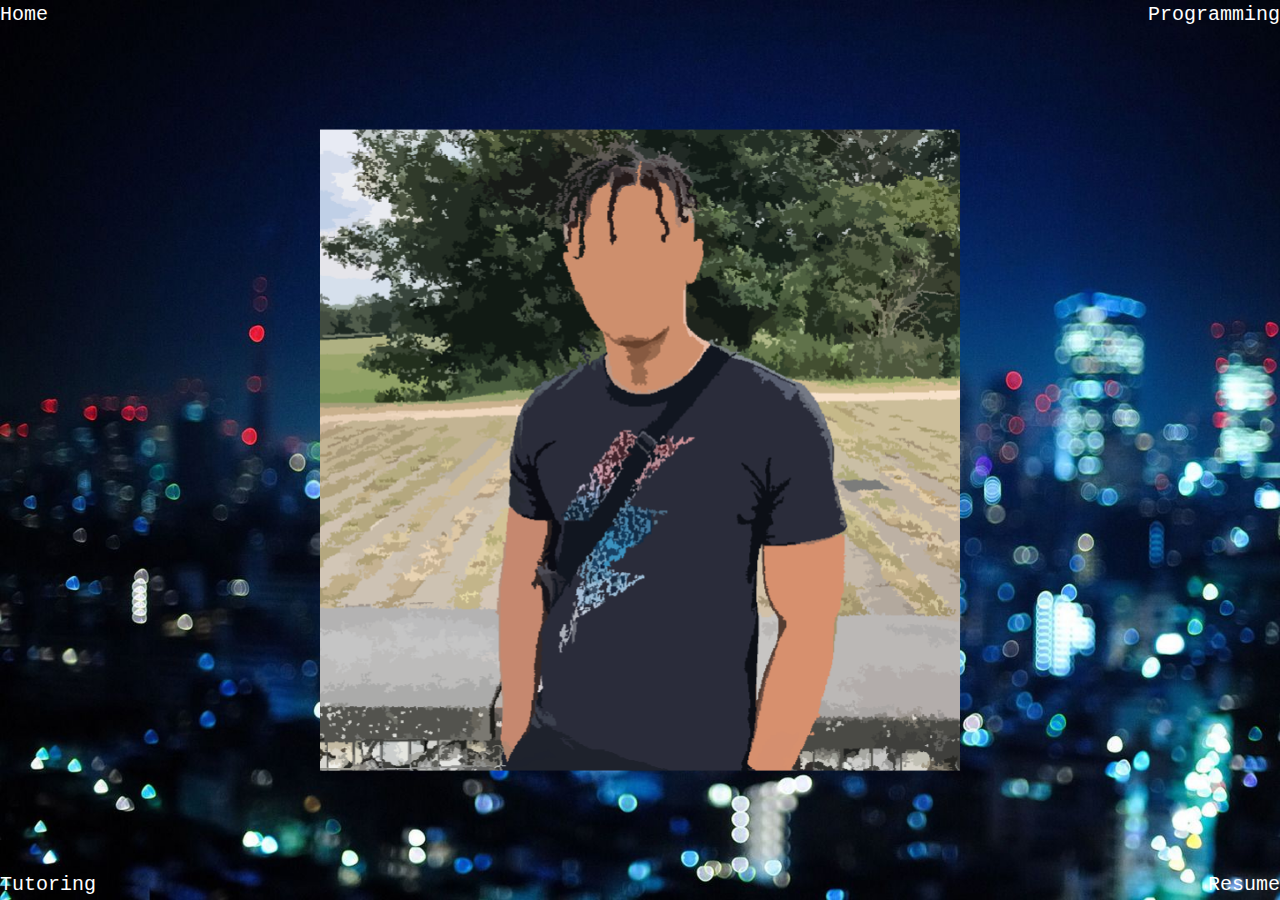
<file: index.html>
<!DOCTYPE html>
<html>
<head>
<meta name="viewport" content="width=device-width, initial-scale=1, maximum-scale=1.0, user-scalable=0">
<link rel="stylesheet" href="https://www.w3schools.com/w3css/4/w3.css">
<style>
* {
  box-sizing: border-box;
}

body {

  background-image: url('city2.jpg');
  background-repeat: no-repeat;
  background-attachment: fixed;  
  background-size: cover;
}


.corn {
  padding: 20px;
  color: rgb(255, 255, 255);
  font-family: "Lucida Console", Courier, monospace; 
  font-size: 20px;
  padding: 10px;

}

a {
  text-decoration: none;
}

#myVideo {
  margin-left: auto;
  margin-right: auto;
  top : auto;
  display: block;
  width: 50%;
}

/* On smaller screens, decrease text size */
@media only screen and (max-width: 400px) {
  .text {font-size: 10px}
}
.aligncenter {
	text-align: center;
}
</style>
</head>
<body>

<div class="corn">
  <div class="w3-display-topleft"><a href = "index.html" >Home</a></div>
  <div class="w3-display-topright"><a href = "webdev.html" >Programming</a></div>
  
  <div class="w3-display-bottomleft"><a href = "https://www.tutorfair.com/CHRISTOPHER">Tutoring</a></div>

  <div class="w3-display-bottomright"><a href = "RESwebpage.html">Resume</a></div>

  <div class="w3-display-middle	">
  <div class="myVideo">  
    <a href = "me.html" target ="_blank"><img src="vectormr.PNG" style="width: 100%"></a>
  </div>
  </div>

</div>

</body>
</html>
</file>
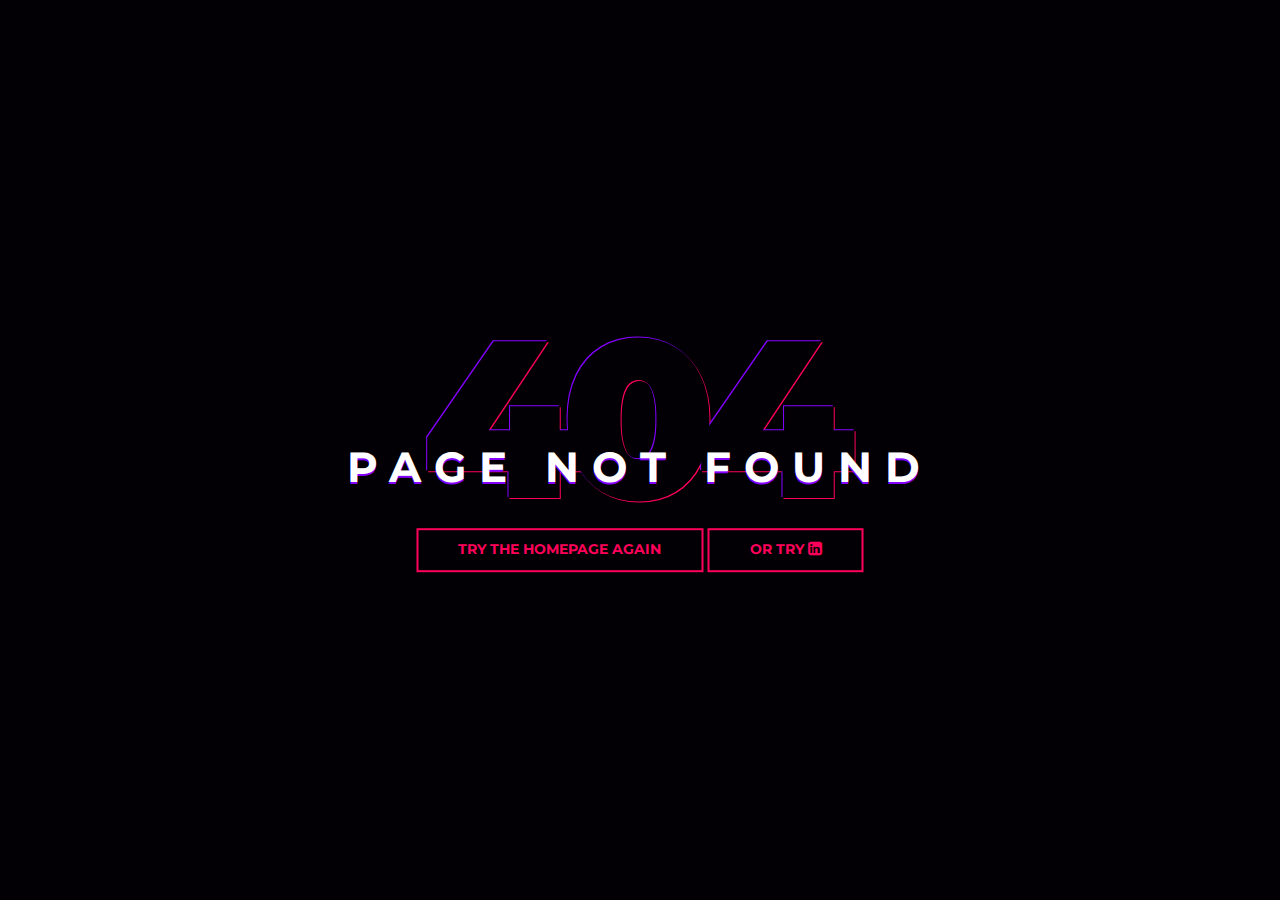
<file: 404 page/index.html>
<!DOCTYPE html>
<html>

<head>
	<meta charset="utf-8">
	<meta http-equiv="X-UA-Compatible" content="IE=edge">
	<meta name="viewport" content="width=device-width, initial-scale=1">
	<link rel="stylesheet" href="https://cdnjs.cloudflare.com/ajax/libs/font-awesome/4.7.0/css/font-awesome.min.css">

	<title>404 Error</title>
	<!-- Google style font -->
	<link href="https://fonts.googleapis.com/css?family=Montserrat:700,900" rel="stylesheet">
	<link rel="stylesheet" href="https://www.w3schools.com/w3css/4/w3.css">
	<!-- my custom stlylesheet -->
	<style> 
* {
  -webkit-box-sizing: border-box;
          box-sizing: border-box;
}

body {
  padding: 0;
  margin: 0;
}

#notfound {
  position: relative;
  height: 100vh;
  background: #030005;
}

#notfound .notfound {
  position: absolute;
  left: 50%;
  top: 50%;
  -webkit-transform: translate(-50%, -50%);
      -ms-transform: translate(-50%, -50%);
          transform: translate(-50%, -50%);
}

.notfound {
  max-width: 767px;
  width: 100%;
  line-height: 1.4;
  text-align: center;
}

.notfound .notfound-404 {
  position: relative;
  height: 180px;
  margin-bottom: 20px;
  z-index: -1;
}

.notfound .notfound-404 h1 {
  font-family: 'Montserrat', sans-serif;
  position: absolute;
  left: 50%;
  top: 50%;
  -webkit-transform: translate(-50% , -50%);
      -ms-transform: translate(-50% , -50%);
          transform: translate(-50% , -50%);
  font-size: 224px;
  font-weight: 900;
  margin-top: 0px;
  margin-bottom: 0px;
  margin-left: -12px;
  color: #030005;
  text-transform: uppercase;
  text-shadow: -1px -1px 0px #8400ff, 1px 1px 0px #ff005a;
  letter-spacing: -20px;
}


.notfound .notfound-404 h2 {
  font-family: 'Montserrat', sans-serif;
  position: absolute;
  left: 0;
  right: 0;
  top: 110px;
  font-size: 42px;
  font-weight: 700;
  color: #fff;
  text-transform: uppercase;
  text-shadow: 0px 2px 0px #8400ff;
  letter-spacing: 13px;
  margin: 0;
}

.notfound .notfound-404 h3 {
  font-family: 'Montserrat', sans-serif;
  position: absolute;
  left: 0;
  right: 0;
  top: 400px;
  font-size: 22px;
  font-weight: 400;
  color: #fff;
  text-transform: uppercase;
  text-shadow: 0px 2px 0px #8400ff;
  letter-spacing: 13px;
  margin: 0;
}

.notfound .notfound-404 h4 {
  font-family: 'Montserrat', sans-serif;
  position: absolute;
  left: 0;
  right: 0;
  top: 380px;
  font-size: 22px;
  font-weight: 400;
  color: #fff;
  text-transform: uppercase;
  text-shadow: 0px 2px 0px #8400ff;
  letter-spacing: 13px;
  margin: 0;
}
.notfound a{
  font-family: 'Montserrat', sans-serif;
  display: inline-block;
  text-transform: uppercase;
  color: #ff005a;
  text-decoration: none;
  border: 2px solid;
  background: transparent;
  padding: 10px 40px;
  font-size: 14px;
  font-weight: 700;
  -webkit-transition: 0.2s all;
  transition: 0.2s all;
}

.notfound h{
  font-family: 'Montserrat', sans-serif;
  display: inline-block;
  text-transform: uppercase;
  color: #ff005a;
  text-decoration: none;
  border: 2px solid;
  background: transparent;
  padding: 10px 40px;
  font-size: 14px;
  font-weight: 700;
  -webkit-transition: 0.2s all;
  transition: 0.2s all;
}

.notfound a:hover {
  color: #8400ff;
}

@media only screen and (max-width: 767px) {
    .notfound .notfound-404 h2 {
        font-size: 24px;
    }
}

@media only screen and (max-width: 480px) {
  .notfound .notfound-404 h1 {
      font-size: 182px;
  }
}

	</style>

</head>

<body>
	<div id="notfound">
		<div class="notfound">
			<div class="notfound-404">
				<h1>404</h1>
				<h2>Page not found</h2>
				
			</div>
			<a href="https://chrisnreid.github.io/ChristopherReid/">Try the Homepage again</a>
			<a href="https://www.linkedin.com/in/christopher-reid-357004144/">or try <i class="fa fa-linkedin-square" style="font-size:16px";></i></a>
		</div>
	</div>

</body>
</html>
</file>
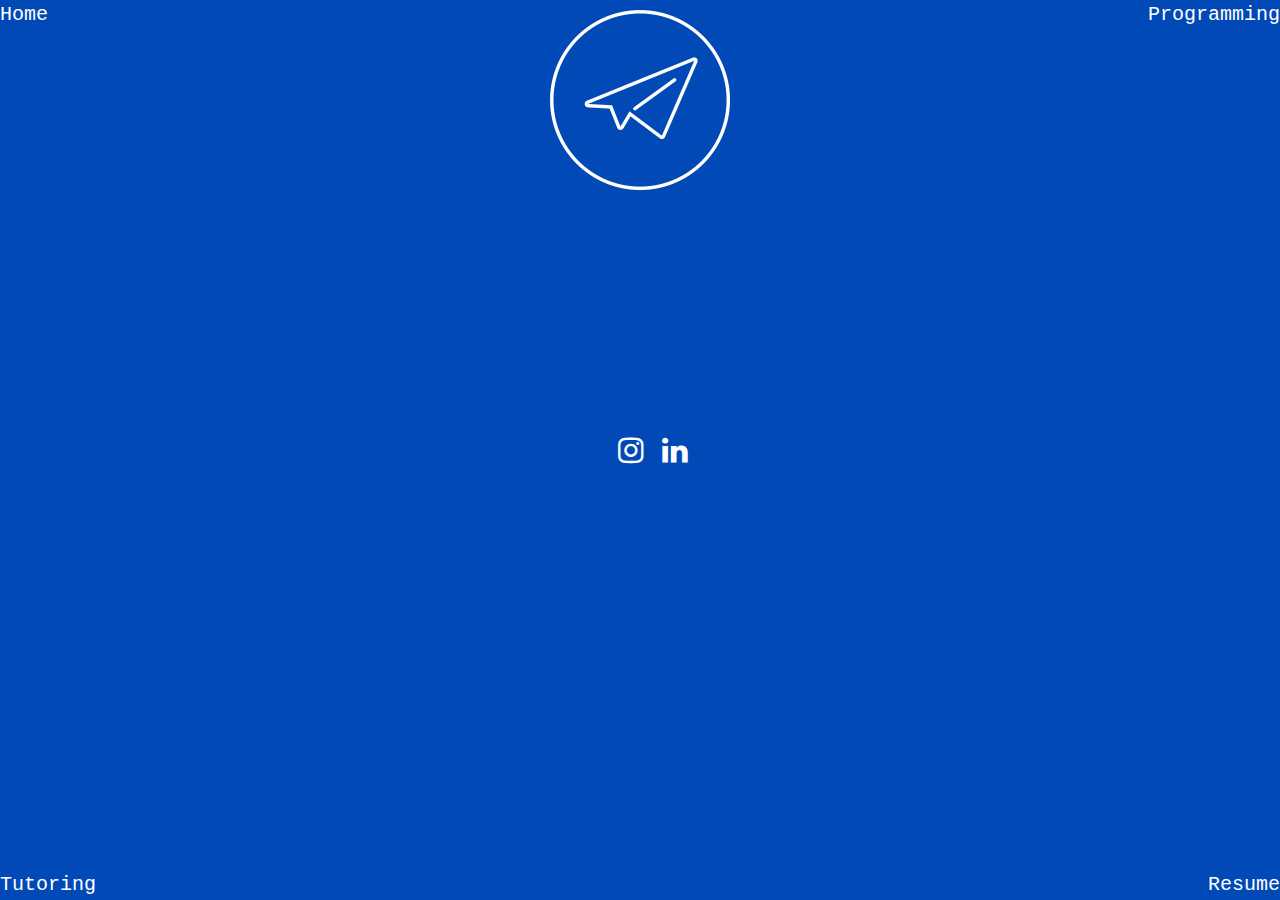
<file: me.html>
<!DOCTYPE html>
<html>
<head>
<meta name="viewport" content="width=device-width, initial-scale=1, maximum-scale=1.0, user-scalable=0">
<link rel="stylesheet" href="https://www.w3schools.com/w3css/4/w3.css">
<link rel="stylesheet" href="https://cdnjs.cloudflare.com/ajax/libs/font-awesome/4.7.0/css/font-awesome.min.css">
<style>


body {
    background-color: #0049B7



}

.corn {
  padding-top: 10px;
  padding-right: 20px;
  padding-bottom: 10px;
  padding-left: 20px;
  color: white;
  font-family: "Lucida Console", Courier, monospace; 
  font-size: 20px;

}

/* On smaller screens, decrease text size */
@media only screen and (max-width: 300px) {
  .text {font-size: 11px}
}

a { text-decoration: none; } 
.solid {border-style: solid;}

.fa {
  padding: 20px;
  font-size: 30px;
  width: 30px;
  text-align: center;
  text-decoration: none;
  border-radius: 50%;
}
.fa:hover {
    opacity: 0.7;
}

.fa-instagram {

  color: white;
}

.fa-linkedin {

  color: white;
}

</style>
</head>
<body>

<div class="corn">
   <div class= "w3-display-topmiddle"><img src="send.png"></div>
   
   <div class="w3-display-topleft"><a href = "index.html" >Home</a></div>

  <div class="w3-display-topright"><a href = "webdev.html" >Programming</a></div>
  
  <div class="w3-display-bottomleft"><a href = "https://www.tutorfair.com/CHRISTOPHER" target="_blank">Tutoring</a></div>
  
  <div class="w3-display-bottomright"><a href = "RESwebpage.html">Resume</a></div>

  </div>

  <div class="w3-display-middle">
    <a href="https://www.instagram.com/courageouschris/?hl=en" target="_blank" class="fa fa-instagram"></a>
    <a href="https://www.linkedin.com/in/christopher-reid-357004144/" target="_blank" class="fa fa-linkedin"></a>
  </div>


</body>
</html>
</file>
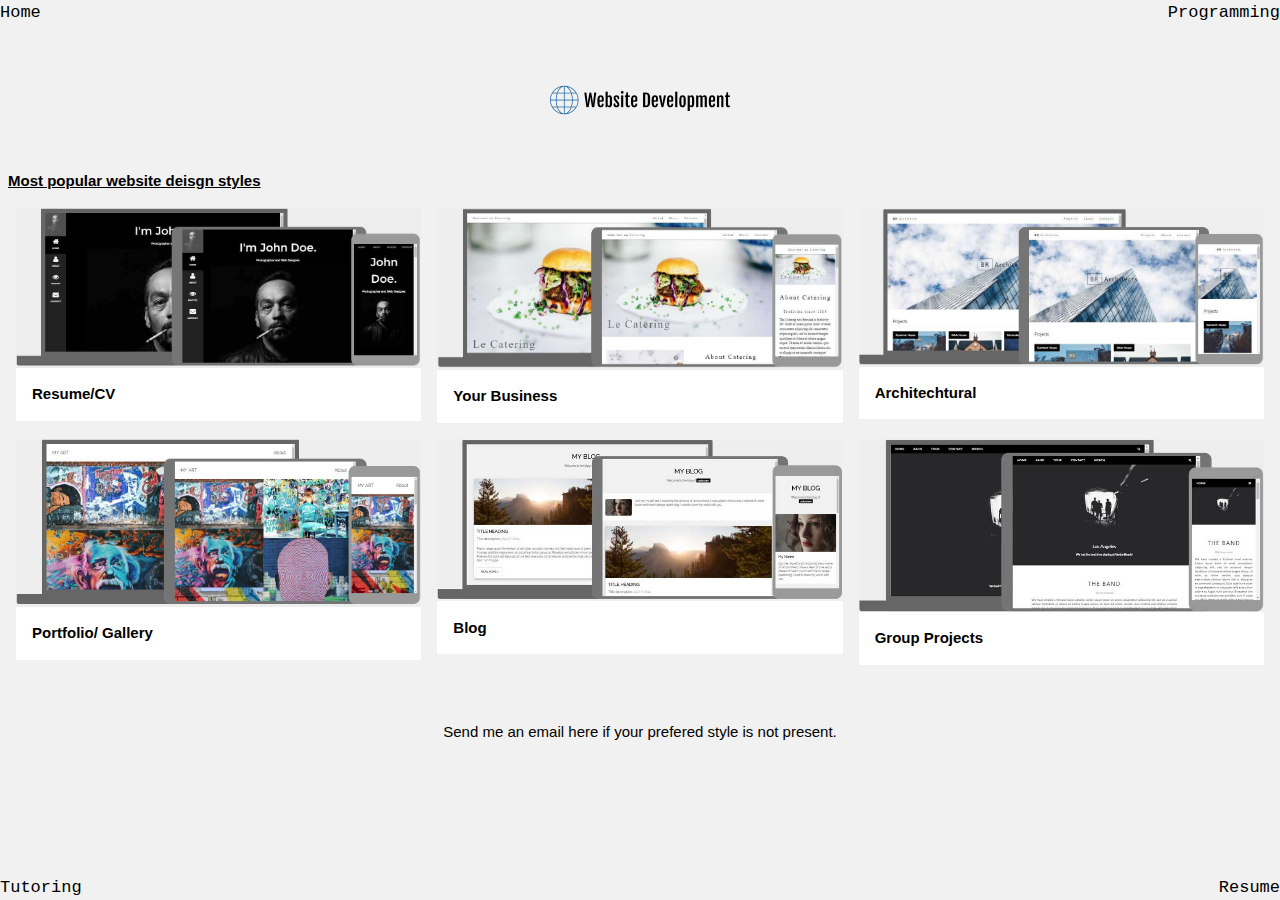
<file: webdev.html>
<!DOCTYPE html>
<html>
<head>
<meta name="viewport" content="width=device-width, initial-scale=1, maximum-scale=1.0, user-scalable=0">
<link rel="stylesheet" href="https://www.w3schools.com/w3css/4/w3.css">
<style>
* {
  box-sizing: border-box;
}

body {
    background-color:white;

}

.corn {
  padding-top: 10px;
  padding-right: 20px;
  padding-bottom: 10px;
  padding-left: 20px;
  color: black;
  font-family: "Lucida Console", Courier, monospace; 
  font-size: 17px;

}

#myVideo {
  margin-left: auto;
  margin-right: auto;
  top : auto;
  display: block;
  width: 50%;
}

/* Slideshow container */
.slideshow-container {
  max-width: 1000px;
  position: relative;
  margin: auto;
}


/* On smaller screens, decrease text size */
@media only screen and (max-width: 300px) {
  .text {font-size: 11px}
}
.aligncenter {
	text-align: center;
}
a { text-decoration: none; } 

.solid {
  border-style: solid;
  border-collapse: separate;
  border-spacing: 1px;
}
</style>
</head>
<body  class="w3-light-grey w3-content" style="max-width:1600px">

<div class="corn">
   <div class= "w3-display-topmiddle">
       <img src = "webdevpic.png">
   </div>
   
  <div class="w3-display-topleft"><a href = "index.html" >Home</a></div>

  <div class="w3-display-topright"><a href = "webdev.html" >Programming</a></div>
  
  <div class="w3-display-bottomleft"><a href = "https://www.tutorfair.com/CHRISTOPHER" target="_blank">Tutoring</a></div>
  
  <div class="w3-display-bottomright"><a href = "RESwebpage.html">Resume</a></div>

</div>
<div class="w3-main" >
  <br><br><br><br><br><br>
  <!-- First Photo Grid-->
  <div class="w3-row-padding">
    <p><u><b>Most popular website deisgn styles</b></u></p>

    <div class="w3-third w3-container w3-margin-bottom">
      <a href = "mailto:christopherreid63@gmail.com?subject=Resume/CV style"><img src="resumeweb.jpg" alt="resume" style="width:100%" class="w3-hover-opacity"></a>
      <div class="w3-container w3-white">
        <p><b>Resume/CV</b></p>
      </div>
    </div>
    <div class="w3-third w3-container w3-margin-bottom">
      <a href = "mailto:christopherreid63@gmail.com?subject=Business style"><img src="businessweb.jpg" alt="business" style="width:100%" class="w3-hover-opacity"></a>
      <div class="w3-container w3-white">
        <p><b>Your Business</b></p>
      </div>
    </div>
    <div class="w3-third w3-container">
      <a href = "mailto:christopherreid63@gmail.com?subject=Architectural Style"><img src="buildingweb.jpg" alt="building" style="width:100%" class="w3-hover-opacity"></a>
      <div class="w3-container w3-white">
        <p><b>Architechtural</b></p>
      </div>
    </div>
  </div>
  
  <!-- Second Photo Grid-->
  <div class="w3-row-padding">
    <div class="w3-third w3-container w3-margin-bottom">
      <a href = "mailto:christopherreid63@gmail.com?subject=Portfolio/Gallery style"><img src="portfolioweb.jpg" alt="portfolio" style="width:100%" class="w3-hover-opacity"></a>
      <div class="w3-container w3-white">
        <p><b>Portfolio/ Gallery</b></p>
       
      </div>
    </div>
    <div class="w3-third w3-container w3-margin-bottom">
      <a href = "mailto:christopherreid63@gmail.com?subject=Blog style"><img src="blogweb.jpg" alt="blog" style="width:100%" class="w3-hover-opacity"></a>
      <div class="w3-container w3-white">
        <p><b>Blog</b></p>
      </div>
    </div>
    <div class="w3-third w3-container">
      <a href = "mailto:christopherreid63@gmail.com?subject=Group Project"><img src="musicweb.jpg" alt="music" style="width:100%" class="w3-hover-opacity"></a>
      <div class="w3-container w3-white">
        <p><b>Group Projects</b></p>
        
      </div>
    </div>
   
    
  </div>
  <br><br>
  <div class="aligncenter">
    <a href = "mailto:christopherreid63@gmail.com?subject=Prefered style">Send me an email here if your prefered style is not present.</a></div>
  </div>
</div>

</body>
</html>
</file>
